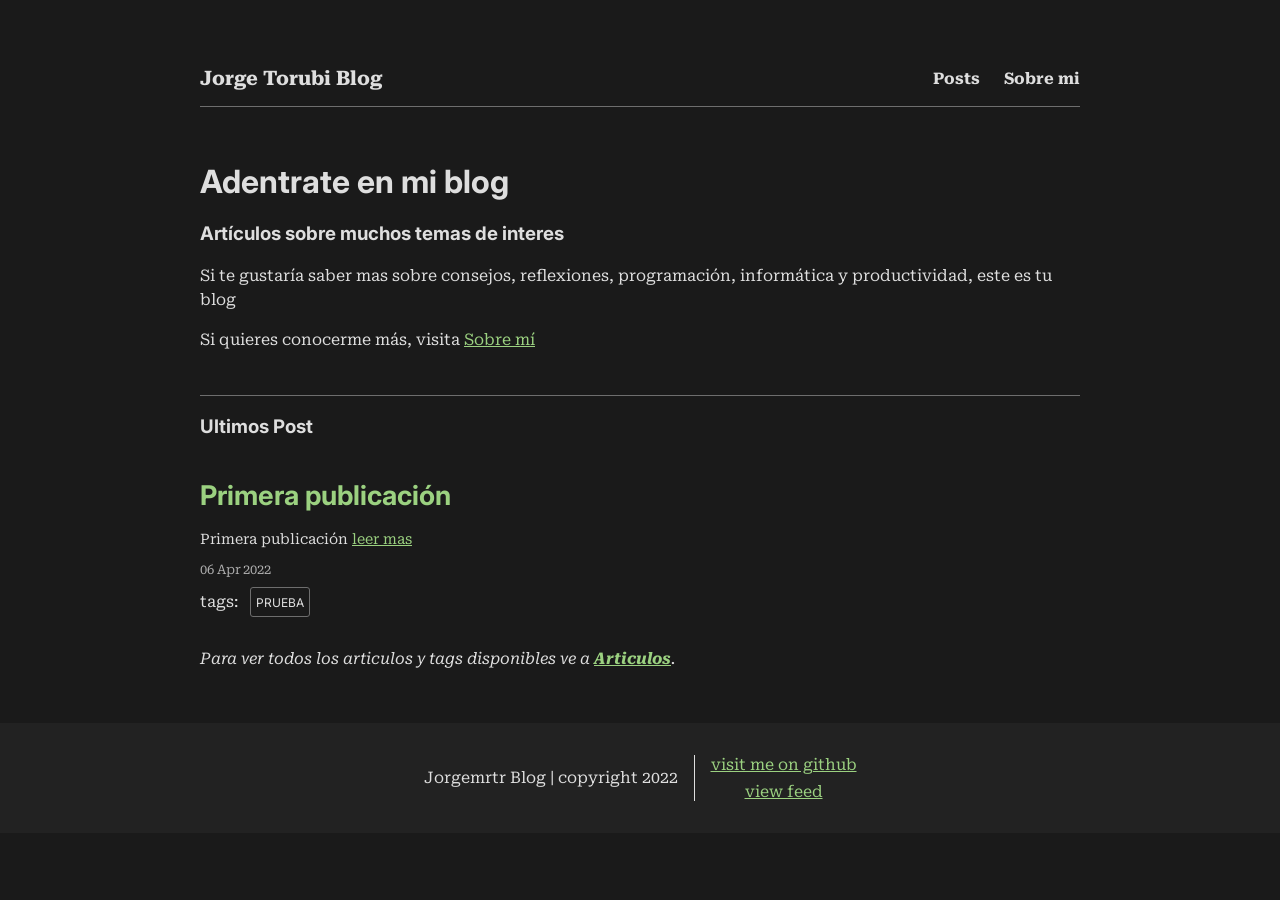
<file: index.html>
<!doctype html>
<html lang="es">
  <head>
    <meta charset="utf-8">
    <meta name="viewport" content="width=device-width, initial-scale=1.0">
    <title>Jorge Torubi Blog</title>
    <meta name="description" content="Blog personal en el que hablo sobre sobre consejos, reflexiones, programación, estudios, trabajo y productividad">
    <link rel="stylesheet" href="/css/index.css">
    <link rel="stylesheet" href="/css/prism-base16-monokai.dark.css">
    <link rel="alternate" href="/feed/feed.xml" type="application/atom+xml" title="Jorge Torubi Blog">
    <link rel="alternate" href="/feed/feed.json" type="application/json" title="Jorge Torubi Blog">
  </head>
  <body>
    
    <a class="skip-to-content-link" href="#main"> Skip to content </a>
<div class="container">
  <div class="navbar">
    <a class="navbar-logo" href="/">Jorge Torubi Blog</a>
    <nav>
      <div
        class="nav-item"
      >
        <a href="/posts/">Posts</a>
      </div>
      <div
        class="nav-item"
      >
        <a href="/sobre-mi/">Sobre mi</a>
      </div>
    </nav>
  </div>
</div>


      <main class="tmpl-home">
      

        
<div class="container">
  
<h1>Adentrate en mi blog</h1>
<h3>Artículos sobre muchos temas de interes</h3>
<p>
  Si te gustaría saber mas sobre consejos, reflexiones, programación,
  informática y productividad, este es tu blog
</p>
<p>
  Si quieres conocerme más, visita
  <a href="/sobre-mi/">Sobre mí</a>
</p>

<br />
<hr />


<h3>
  Ultimos Post
</h3>

  <ol reversed class="postlist">
  
  <li
    class="postlist-item"
  >
    <a href="/posts/firstpost/" class="postlist-link"
      >Primera publicación</a
    >
    
    <div class="description">
      Primera publicación
      <a href="/posts/firstpost/">leer mas</a>
    </div>
    

    <time class="postlist-date" datetime="2022-04-06">06 Apr 2022</time>
    <ul class="tag-list">
      <div>tags:</div>
       
      <a href="/tags/prueba/" class="post-tag">prueba</a>
      
    </ul>
  </li>
  
</ol>


<em class="more">
  Para ver todos los articulos y tags disponibles ve a
  <b><a href="/posts/">Articulos</a></b
  >.
</em>

</div>

      </main>


    <footer>
    <div class="container footer-content">
        <div class="footer-item">Jorgemrtr Blog | copyright 2022</div>
        <div class="footer-item">
            <div>
                <a href=""> visit me on github </a>
            </div>
            <div>
                <a href="/feed/feed.xml"> view feed </a>
            </div>
        </div>
    </div>
</footer>


    <!-- Current page: / -->
  </body>
</html>
</file>
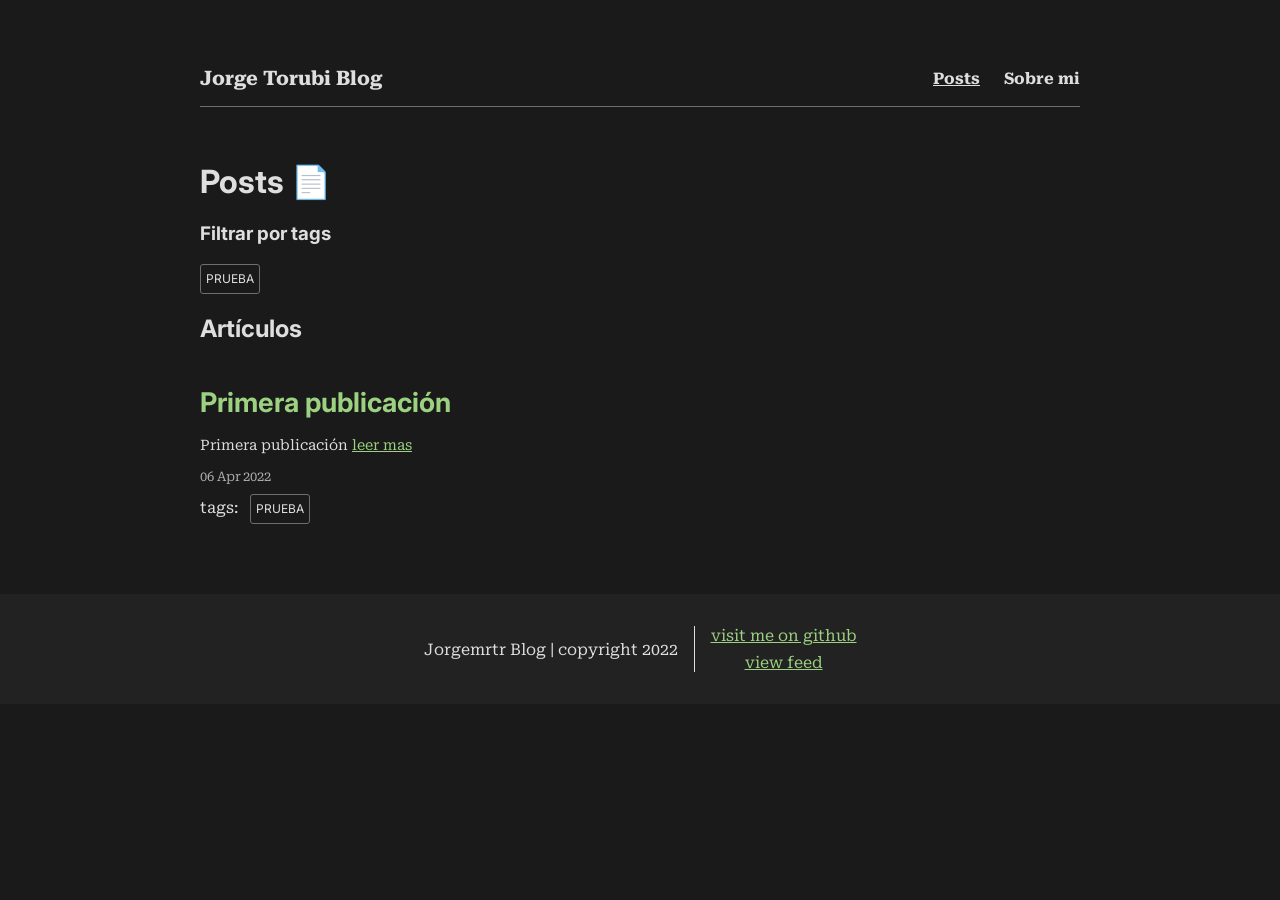
<file: posts/index.html>
<!doctype html>
<html lang="es">
  <head>
    <meta charset="utf-8">
    <meta name="viewport" content="width=device-width, initial-scale=1.0">
    <title>Jorge Torubi Blog</title>
    <meta name="description" content="Blog personal en el que hablo sobre sobre consejos, reflexiones, programación, estudios, trabajo y productividad">
    <link rel="stylesheet" href="/css/index.css">
    <link rel="stylesheet" href="/css/prism-base16-monokai.dark.css">
    <link rel="alternate" href="/feed/feed.xml" type="application/atom+xml" title="Jorge Torubi Blog">
    <link rel="alternate" href="/feed/feed.json" type="application/json" title="Jorge Torubi Blog">
  </head>
  <body>
    
    <a class="skip-to-content-link" href="#main"> Skip to content </a>
<div class="container">
  <div class="navbar">
    <a class="navbar-logo" href="/">Jorge Torubi Blog</a>
    <nav>
      <div
        class="nav-item nav-item-active"
      >
        <a href="/posts/">Posts</a>
      </div>
      <div
        class="nav-item"
      >
        <a href="/sobre-mi/">Sobre mi</a>
      </div>
    </nav>
  </div>
</div>


      <main class="tmpl-home">
      

        
<div class="container">
  
<h1>Posts 📄</h1>
<h3>Filtrar por tags</h3>
<ul class="tag-list">
   
  <a href="/tags/prueba/" class="post-tag">prueba</a>
  
</ul>
 

<h2>Artículos</h2>
<ol reversed class="postlist">
  
  <li
    class="postlist-item"
  >
    <a href="/posts/firstpost/" class="postlist-link"
      >Primera publicación</a
    >
    
    <div class="description">
      Primera publicación
      <a href="/posts/firstpost/">leer mas</a>
    </div>
    

    <time class="postlist-date" datetime="2022-04-06">06 Apr 2022</time>
    <ul class="tag-list">
      <div>tags:</div>
       
      <a href="/tags/prueba/" class="post-tag">prueba</a>
      
    </ul>
  </li>
  
</ol>


</div>

      </main>


    <footer>
    <div class="container footer-content">
        <div class="footer-item">Jorgemrtr Blog | copyright 2022</div>
        <div class="footer-item">
            <div>
                <a href=""> visit me on github </a>
            </div>
            <div>
                <a href="/feed/feed.xml"> view feed </a>
            </div>
        </div>
    </div>
</footer>


    <!-- Current page: /posts/ -->
  </body>
</html>
</file>
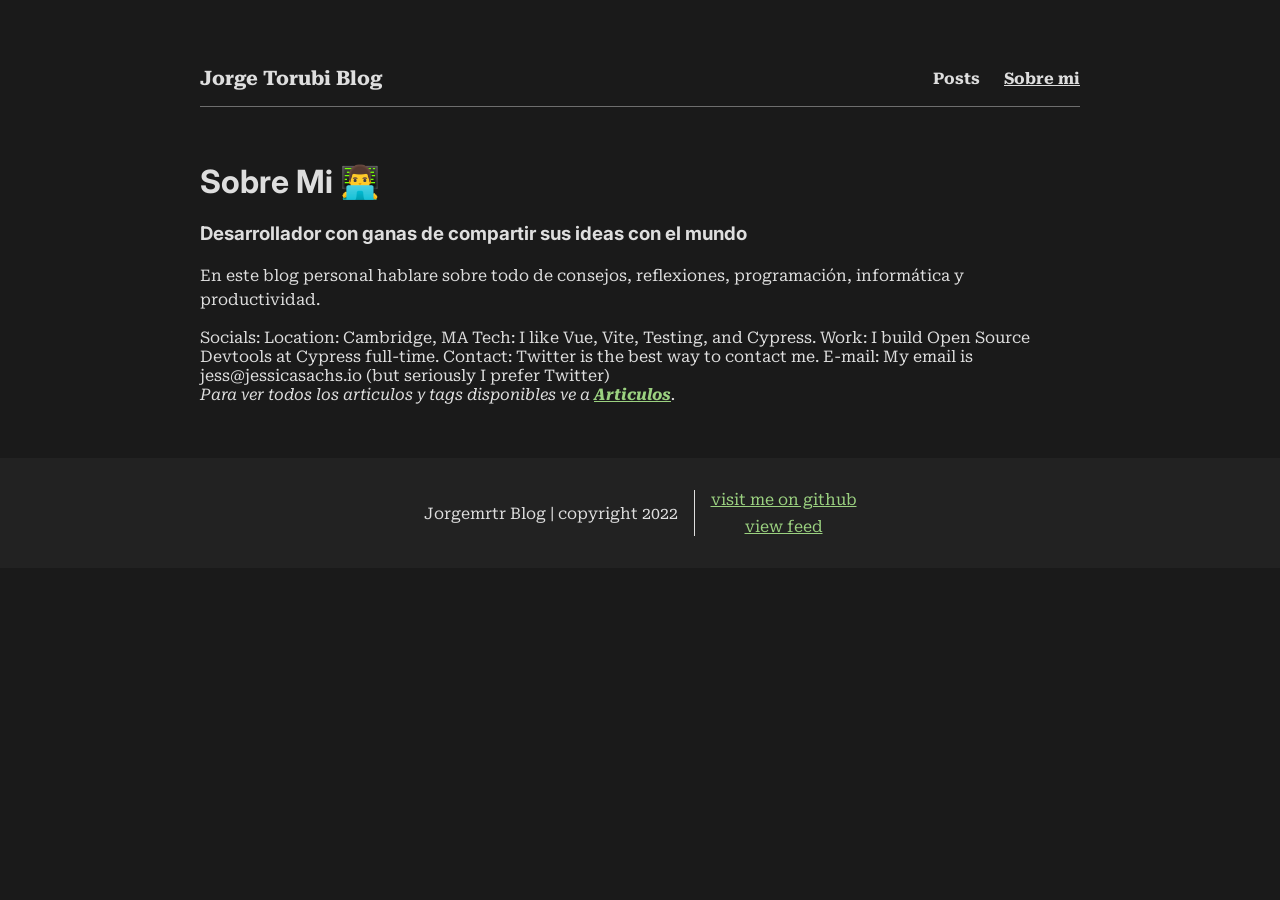
<file: sobre-mi/index.html>
<!doctype html>
<html lang="es">
  <head>
    <meta charset="utf-8">
    <meta name="viewport" content="width=device-width, initial-scale=1.0">
    <title>Jorge Torubi Blog</title>
    <meta name="description" content="Blog personal en el que hablo sobre sobre consejos, reflexiones, programación, estudios, trabajo y productividad">
    <link rel="stylesheet" href="/css/index.css">
    <link rel="stylesheet" href="/css/prism-base16-monokai.dark.css">
    <link rel="alternate" href="/feed/feed.xml" type="application/atom+xml" title="Jorge Torubi Blog">
    <link rel="alternate" href="/feed/feed.json" type="application/json" title="Jorge Torubi Blog">
  </head>
  <body>
    
    <a class="skip-to-content-link" href="#main"> Skip to content </a>
<div class="container">
  <div class="navbar">
    <a class="navbar-logo" href="/">Jorge Torubi Blog</a>
    <nav>
      <div
        class="nav-item"
      >
        <a href="/posts/">Posts</a>
      </div>
      <div
        class="nav-item nav-item-active"
      >
        <a href="/sobre-mi/">Sobre mi</a>
      </div>
    </nav>
  </div>
</div>


      <main class="tmpl-home">
      

        
<div class="container">
  
<h1>Sobre Mi 👨‍💻</h1>
<h3>Desarrollador con ganas de compartir sus ideas con el mundo</h3>
<p>
  En este blog personal hablare sobre todo de consejos, reflexiones,
  programación, informática y productividad.
</p>

<div>
  Socials: Location: Cambridge, MA Tech: I like Vue, Vite, Testing, and Cypress.
  Work: I build Open Source Devtools at Cypress full-time. Contact: Twitter is
  the best way to contact me. E-mail: My email is jess@jessicasachs.io (but
  seriously I prefer Twitter)
</div>

<em class="more">
  Para ver todos los articulos y tags disponibles ve a
  <b><a href="/posts/">Articulos</a></b
  >.
</em>

</div>

      </main>


    <footer>
    <div class="container footer-content">
        <div class="footer-item">Jorgemrtr Blog | copyright 2022</div>
        <div class="footer-item">
            <div>
                <a href=""> visit me on github </a>
            </div>
            <div>
                <a href="/feed/feed.xml"> view feed </a>
            </div>
        </div>
    </div>
</footer>


    <!-- Current page: /sobre-mi/ -->
  </body>
</html>
</file>
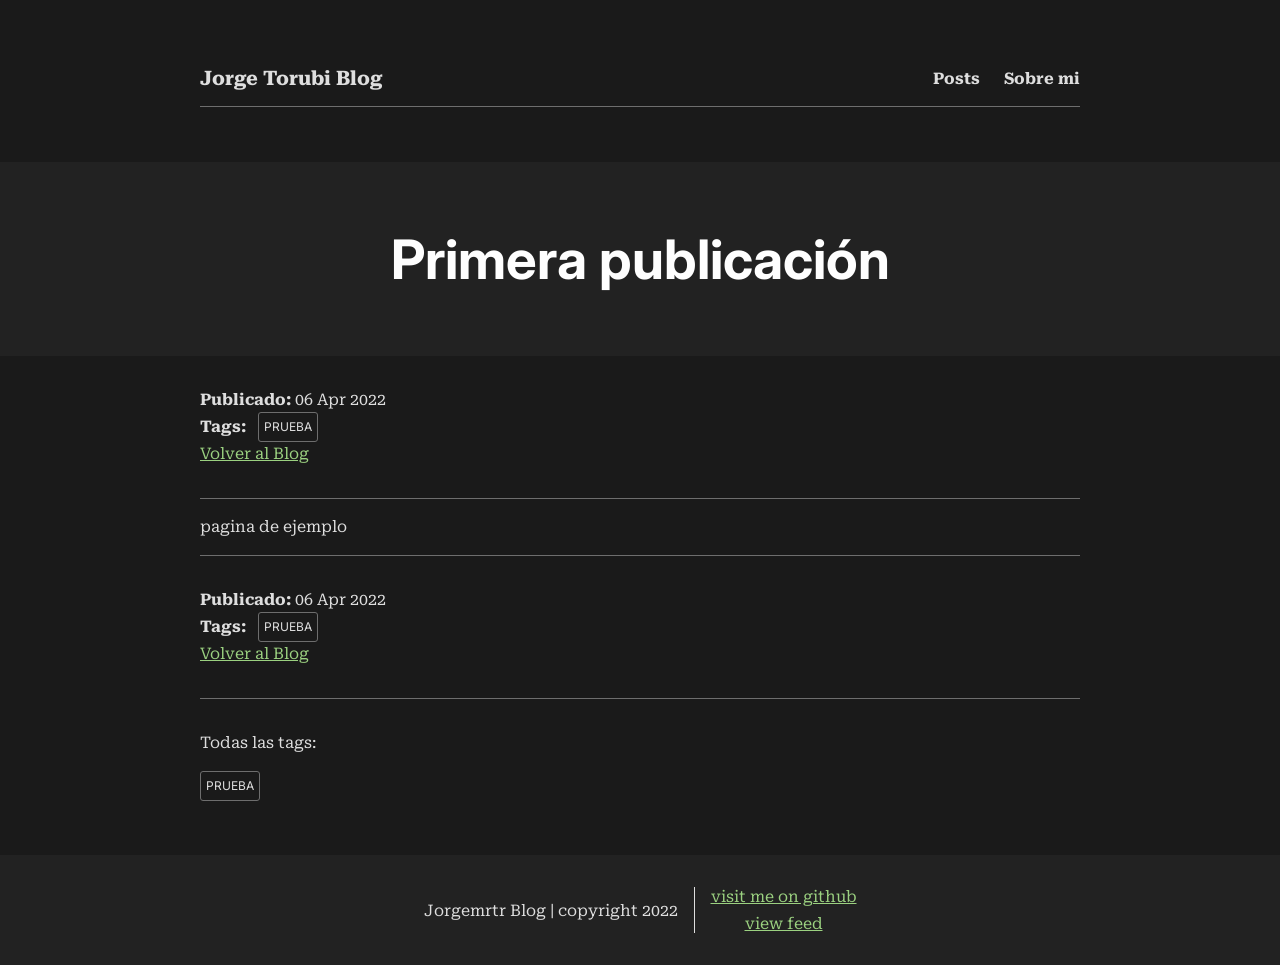
<file: posts/firstpost/index.html>
<!doctype html>
<html lang="es">
  <head>
    <meta charset="utf-8">
    <meta name="viewport" content="width=device-width, initial-scale=1.0">
    <title>Primera publicación</title>
    <meta name="description" content="Primera publicación">
    <link rel="stylesheet" href="/css/index.css">
    <link rel="stylesheet" href="/css/prism-base16-monokai.dark.css">
    <link rel="alternate" href="/feed/feed.xml" type="application/atom+xml" title="Jorge Torubi Blog">
    <link rel="alternate" href="/feed/feed.json" type="application/json" title="Jorge Torubi Blog">
  </head>
  <body>
    
    <a class="skip-to-content-link" href="#main"> Skip to content </a>
<div class="container">
  <div class="navbar">
    <a class="navbar-logo" href="/">Jorge Torubi Blog</a>
    <nav>
      <div
        class="nav-item"
      >
        <a href="/posts/">Posts</a>
      </div>
      <div
        class="nav-item"
      >
        <a href="/sobre-mi/">Sobre mi</a>
      </div>
    </nav>
  </div>
</div>


      <main class="tmpl-post">
      

        
<header class="post-header">
  <div class="container">
    <h1 class="post-title">Primera publicación</h1>
  </div>
</header>

<div class="container">
  <div class="post-meta">
    <div class="date">
      <b>Publicado:</b>
      <time datetime="2022-04-06">06 Apr 2022</time>
    </div>
    <div class="tag-list">
      <b>Tags:</b><a href="/tags/prueba/" class="post-tag">prueba</a>
    </div>
    <a href="/posts/">Volver al Blog</a>
  </div>
  <hr />
</div>

<div class="container">
  <p>pagina de ejemplo</p>

  <hr />
</div>

<div class="container">
  <div class="post-meta">
  </div>
  <div class="post-meta">
    <div class="date">
      <b>Publicado:</b>
      <time datetime="2022-04-06">06 Apr 2022</time>
    </div>

    <div class="post-tags">
      <div class="tag-list">
        <b>Tags:</b><a href="/tags/prueba/" class="post-tag">prueba</a>
      </div>
    </div>
    <a href="/posts/">Volver al Blog</a>
  </div>

  <hr />

  <div class="post-meta">
    <div class="tag-panel">Todas las tags: <ul class="tag-list">
   
  <a href="/tags/prueba/" class="post-tag">prueba</a>
  
</ul>
</div>
  </div>
</div>

      </main>


    <footer>
    <div class="container footer-content">
        <div class="footer-item">Jorgemrtr Blog | copyright 2022</div>
        <div class="footer-item">
            <div>
                <a href=""> visit me on github </a>
            </div>
            <div>
                <a href="/feed/feed.xml"> view feed </a>
            </div>
        </div>
    </div>
</footer>


    <!-- Current page: /posts/firstpost/ -->
  </body>
</html>
</file>
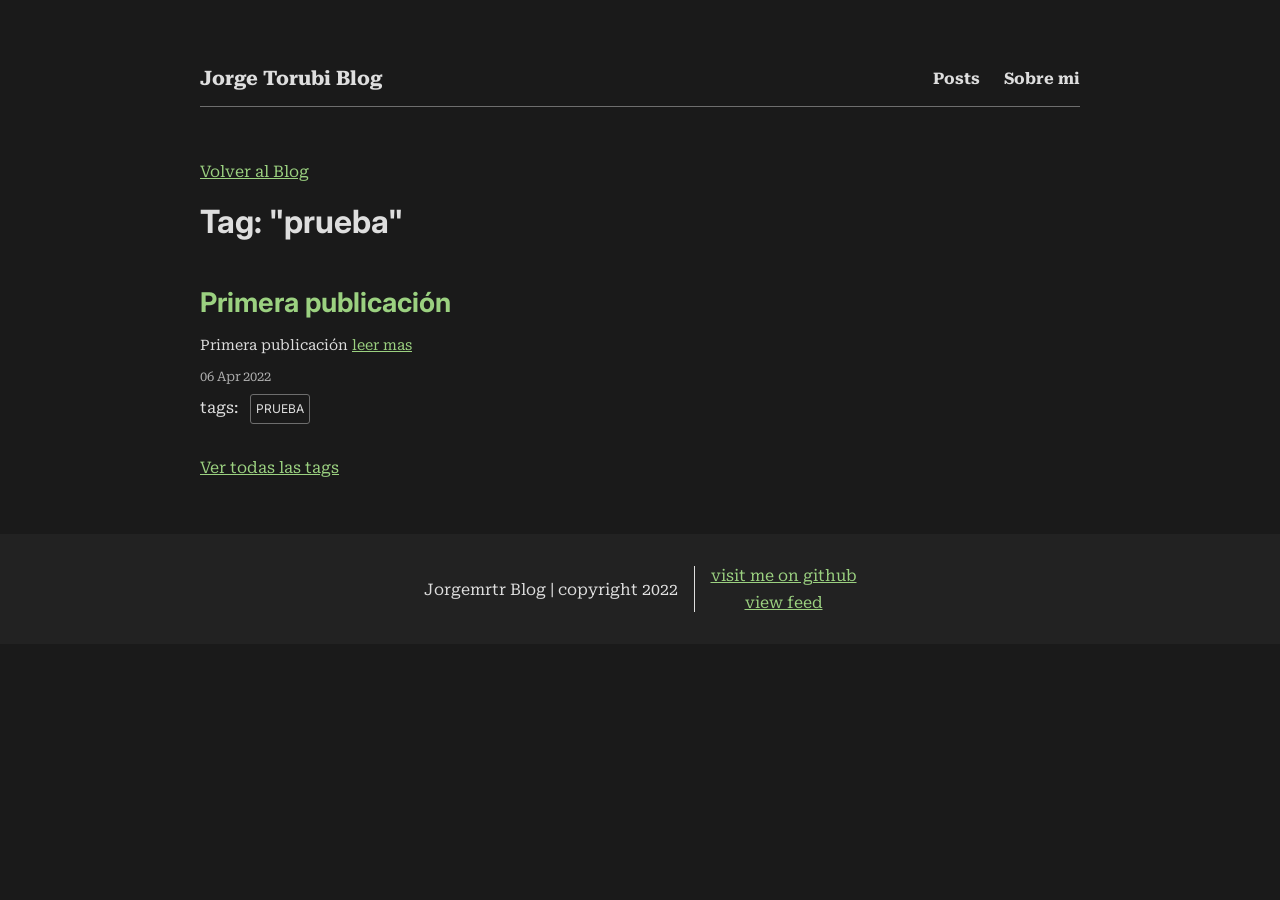
<file: tags/prueba/index.html>
<!doctype html>
<html lang="es">
  <head>
    <meta charset="utf-8">
    <meta name="viewport" content="width=device-width, initial-scale=1.0">
    <title>Tag “prueba”</title>
    <meta name="description" content="Blog personal en el que hablo sobre sobre consejos, reflexiones, programación, estudios, trabajo y productividad">
    <link rel="stylesheet" href="/css/index.css">
    <link rel="stylesheet" href="/css/prism-base16-monokai.dark.css">
    <link rel="alternate" href="/feed/feed.xml" type="application/atom+xml" title="Jorge Torubi Blog">
    <link rel="alternate" href="/feed/feed.json" type="application/json" title="Jorge Torubi Blog">
  </head>
  <body>
    
    <a class="skip-to-content-link" href="#main"> Skip to content </a>
<div class="container">
  <div class="navbar">
    <a class="navbar-logo" href="/">Jorge Torubi Blog</a>
    <nav>
      <div
        class="nav-item"
      >
        <a href="/posts/">Posts</a>
      </div>
      <div
        class="nav-item"
      >
        <a href="/sobre-mi/">Sobre mi</a>
      </div>
    </nav>
  </div>
</div>


      <main class="tmpl-home">
      

        
<div class="container">
  
<a href="/posts/">Volver al Blog</a>

<h1>Tag: "prueba"</h1>

 <ol reversed class="postlist">
  
  <li
    class="postlist-item"
  >
    <a href="/posts/firstpost/" class="postlist-link"
      >Primera publicación</a
    >
    
    <div class="description">
      Primera publicación
      <a href="/posts/firstpost/">leer mas</a>
    </div>
    

    <time class="postlist-date" datetime="2022-04-06">06 Apr 2022</time>
    <ul class="tag-list">
      <div>tags:</div>
       
      <a href="/tags/prueba/" class="post-tag">prueba</a>
      
    </ul>
  </li>
  
</ol>


<p><a href="/tags/">Ver todas las tags</a></p>

</div>

      </main>


    <footer>
    <div class="container footer-content">
        <div class="footer-item">Jorgemrtr Blog | copyright 2022</div>
        <div class="footer-item">
            <div>
                <a href=""> visit me on github </a>
            </div>
            <div>
                <a href="/feed/feed.xml"> view feed </a>
            </div>
        </div>
    </div>
</footer>


    <!-- Current page: /tags/prueba/ -->
  </body>
</html>
</file>
<file: css/index.css>
@import url('https://fonts.googleapis.com/css2?family=Inter:wght@400;700&family=Roboto+Serif:wght@400;700&display=swap');

/* Colors */
:root {
  --primary-background: #1a1a1a;
  --secondary-background: #222222;
  --text-light: #eeeeee;
  --text-light: #fefefe;
  --text-normal: #dedede;
  --text-muted: #aeaeae;
  --accent-color: #9bd180;
  --accent-color-hover: #ffd08f;
  --lightgray: #e0e0e0;
  --border: #6e6e6e;
  --darkgray: #333;
  --normal-font: 'Roboto Serif', -apple-system, system-ui, serif;
  --alt-font: 'Inter', -apple-system, system-ui, sans-serif;
}

/* Global stylesheet */
* {
  box-sizing: border-box;
}

html,
body {
  padding: 0;
  margin: 0;
  font-family: var(--normal-font);
  color: var(--text-normal);
  background-color: var(--primary-background);
  font-size: clamp(1rem, 0.5rem + 0.45vw, 1.5rem);
}

main {
  margin: clamp(1rem, 1rem + 3vw, 6rem) 0;
}

p:last-child {
  margin-bottom: 0;
}
p,
.tmpl-post li {
  line-height: 1.5;
}
a[href],
a[href]:visited {
  color: var(--accent-color);
}
a[href]:hover {
  background: -webkit-linear-gradient(
    45deg,
    var(--accent-color),
    var(--accent-color-hover)
  );
  -webkit-background-clip: text;
  background-clip: text;
  -webkit-text-fill-color: transparent;
  text-decoration: none;
}

table {
  margin: 1em 0;
}
table td,
table th {
  padding-right: 1em;
}

pre,
code {
  font-family: Consolas, Menlo, Monaco, 'Andale Mono WT', 'Andale Mono',
    'Lucida Console', 'Lucida Sans Typewriter', 'DejaVu Sans Mono',
    'Bitstream Vera Sans Mono', 'Liberation Mono', 'Nimbus Mono L',
    'Courier New', Courier, monospace;
  line-height: 1.5;
}
pre {
  font-size: 14px;
  line-height: 1.375;
  direction: ltr;
  text-align: left;
  white-space: pre;
  word-spacing: normal;
  word-break: normal;
  -moz-tab-size: 2;
  -o-tab-size: 2;
  tab-size: 2;
  -webkit-hyphens: none;
  -moz-hyphens: none;
  -ms-hyphens: none;
  hyphens: none;
  padding: 1em;
  margin: 0.5em 0;
  background-color: var(--secondary-background);
}
code {
  word-break: break-all;
}

/* 
Custom class
------
*/
.social-panel {
  background-color: var(--secondary-background);
  padding: 1em;
}

.container {
  margin: 0 auto;
  width: min(100% - 2rem, 55rem);
}

.post-header {
  background-color: var(--secondary-background);
  color: var(--text-light);
  margin-bottom: 0.5rem;
}
.post-header h1 {
  padding: 4rem 0;
  margin: 0;
  text-align: center;
  font-size: clamp(3rem, 1rem + 3vw, 6rem);
}
.post-meta {
  margin: 2rem 0;
  line-height: 1.5;
}

ul {
  padding: 1rem;
}

hr {
  border: none;
  border-bottom: 1px solid var(--border);
}

h1,
h2,
h3,
h4,
h5,
h6 {
  font-family: var(--alt-font);
}
/* 
Navbar
------ 
*/
.navbar {
  display: flex;
  justify-content: space-between;
  align-items: center;
  flex-wrap: wrap;
  gap: 1rem;
  padding: 1rem 0;
  margin-top: clamp(1.5rem, 0.75rem + 3vw, 6rem);
  border-bottom: solid 1px var(--border);
  font-weight: bold;
}
.skip-to-content-link {
  opacity: 0;
  position: absolute;
}

.skip-to-content-link:focus {
  opacity: 1;
}
.navbar-logo {
  font-size: 1.25em;
}
.navbar a[href]:not(:hover) {
  text-decoration: none;
  color: inherit;
}
.navbar a[href]:hover {
  text-decoration: underline var(--border);
}

nav {
  padding: 0;
  list-style: none;
  display: flex;
  gap: 1.5em;
  overflow-x: auto;
}
.nav-item {
  display: inline-block;
  white-space: nowrap;
}
.nav-item-active {
  font-weight: 700;
  text-decoration: underline;
}

.next-previous-post {
  display: flex;
  justify-content: space-between;
  gap: 1rem;
}

footer {
  background-color: var(--secondary-background);
  padding: 2rem 0;
}
.footer-content {
  display: flex;
  justify-content: center;
  text-align: center;
}
.footer-content div {
  display: flex;
  flex-direction: column;
  row-gap: 0.5em;
  justify-content: center;
}

.footer-item {
  padding: 0 1em;
}

.footer-item + .footer-item {
  border-left: solid 1px var(--text-normal);
}

/* Posts list */
.postlist {
  list-style: none;
  padding: 0;
  display: flex;
  flex-direction: column;
  flex-wrap: nowrap;
  row-gap: 1.25rem;
}
.postlist-item {
  padding: 1rem 0;
  /* border-radius: 0.5rem; */
  display: flex;
  flex-wrap: wrap;
  flex-direction: column;
  gap: 0.35rem;
  align-items: baseline;
  line-height: 1.8;
}

.postlist-item .description {
  font-size: 0.9rem;
}

.postlist-item + .postlist-item {
  border-top: 1px solid var(--border);
}
.postlist-date,
.postlist-item:before {
  font-size: 0.8125em; /* 13px /16 */
  color: red;
  color: var(--text-muted);
}
.postlist-date {
  word-spacing: -0.5px;
}
.postlist-link {
  text-underline-position: from-font;
  text-underline-offset: 0;
  text-decoration-thickness: 1px;
}
.postlist-item-active .postlist-link {
  font-weight: bold;
}
.tmpl-home .postlist-link {
  font-family: var(--alt-font);
  font-size: 1.7rem;
  font-weight: bold;
  text-decoration: none;
}
.tmpl-home .postlist-link:hover {
  text-decoration: underline;
}

/* Tags */
.tag-list {
  padding: 0;
  display: flex;
  align-items: center;
  flex-wrap: wrap;
  gap: 0.75em;
}

.post-tag {
  display: inline-flex;
  align-items: center;
  justify-content: center;
  text-transform: uppercase;
  font-size: 0.75em; /* 12px /16 */
  font-family: var(--alt-font);
  padding: 0.2rem 0.3rem;
  color: var(--text-normal);
  border: 1px solid var(--border);
  border-radius: 0.25em; /* 3px /12 */
  text-decoration: none;
  line-height: 1.8;
  background-color: var(--primary-background);
}
a[href].post-tag,
a[href].post-tag:visited {
  color: inherit;
}
a[href].post-tag:hover,
a[href].post-tag:focus {
  background-color: var(--secondary-background);
  -webkit-background-clip: unset;
  background-clip: text;
  -webkit-text-fill-color: transparent;
  text-decoration: none;
}

/* Warning */
.warning {
  background-color: #ffc;
  padding: 1em 0.625em; /* 16px 10px /16 */
}
.warning ol:only-child {
  margin: 0;
}

/* Direct Links / Markdown Headers */
.direct-link {
  font-family: sans-serif;
  text-decoration: none;
  font-style: normal;
  margin-left: 0.1em;
}
a[href].direct-link,
a[href].direct-link:visited {
  color: transparent;
}
a[href].direct-link:focus,
a[href].direct-link:focus:visited,
:hover > a[href].direct-link,
:hover > a[href].direct-link:visited {
  color: #aaa;
}
</file>
<file: css/prism-base16-monokai.dark.css>
code[class*="language-"], pre[class*="language-"] {
	font-size: 14px;
	line-height: 1.375;
	direction: ltr;
	text-align: left;
	white-space: pre;
	word-spacing: normal;
	word-break: normal;
	-moz-tab-size: 2;
	-o-tab-size: 2;
	tab-size: 2;
	-webkit-hyphens: none;
	-moz-hyphens: none;
	-ms-hyphens: none;
	hyphens: none;
	background: #272822;
	color: #f8f8f2;
}
pre[class*="language-"] {
	padding: 1.5em 0;
	margin: .5em 0;
	overflow: auto;
}
:not(pre) > code[class*="language-"] {
	padding: .1em;
	border-radius: .3em;
}
.token.comment, .token.prolog, .token.doctype, .token.cdata {
	color: #75715e;
}
.token.punctuation {
	color: #f8f8f2;
}
.token.namespace {
	opacity: .7;
}
.token.operator, .token.boolean, .token.number {
	color: #fd971f;
}
.token.property {
	color: #f4bf75;
}
.token.tag {
	color: #66d9ef;
}
.token.string {
	color: #a1efe4;
}
.token.selector {
	color: #ae81ff;
}
.token.attr-name {
	color: #fd971f;
}
.token.entity, .token.url, .language-css .token.string, .style .token.string {
	color: #a1efe4;
}
.token.attr-value, .token.keyword, .token.control, .token.directive, .token.unit {
	color: #a6e22e;
}
.token.statement, .token.regex, .token.atrule {
	color: #a1efe4;
}
.token.placeholder, .token.variable {
	color: #66d9ef;
}
.token.deleted {
	text-decoration: line-through;
}
.token.inserted {
	border-bottom: 1px dotted #f9f8f5;
	text-decoration: none;
}
.token.italic {
	font-style: italic;
}
.token.important, .token.bold {
	font-weight: bold;
}
.token.important {
	color: #f92672;
}
.token.entity {
	cursor: help;
}
pre > code.highlight {
	outline: 0.4em solid #f92672;
	outline-offset: .4em;
}
</file>
